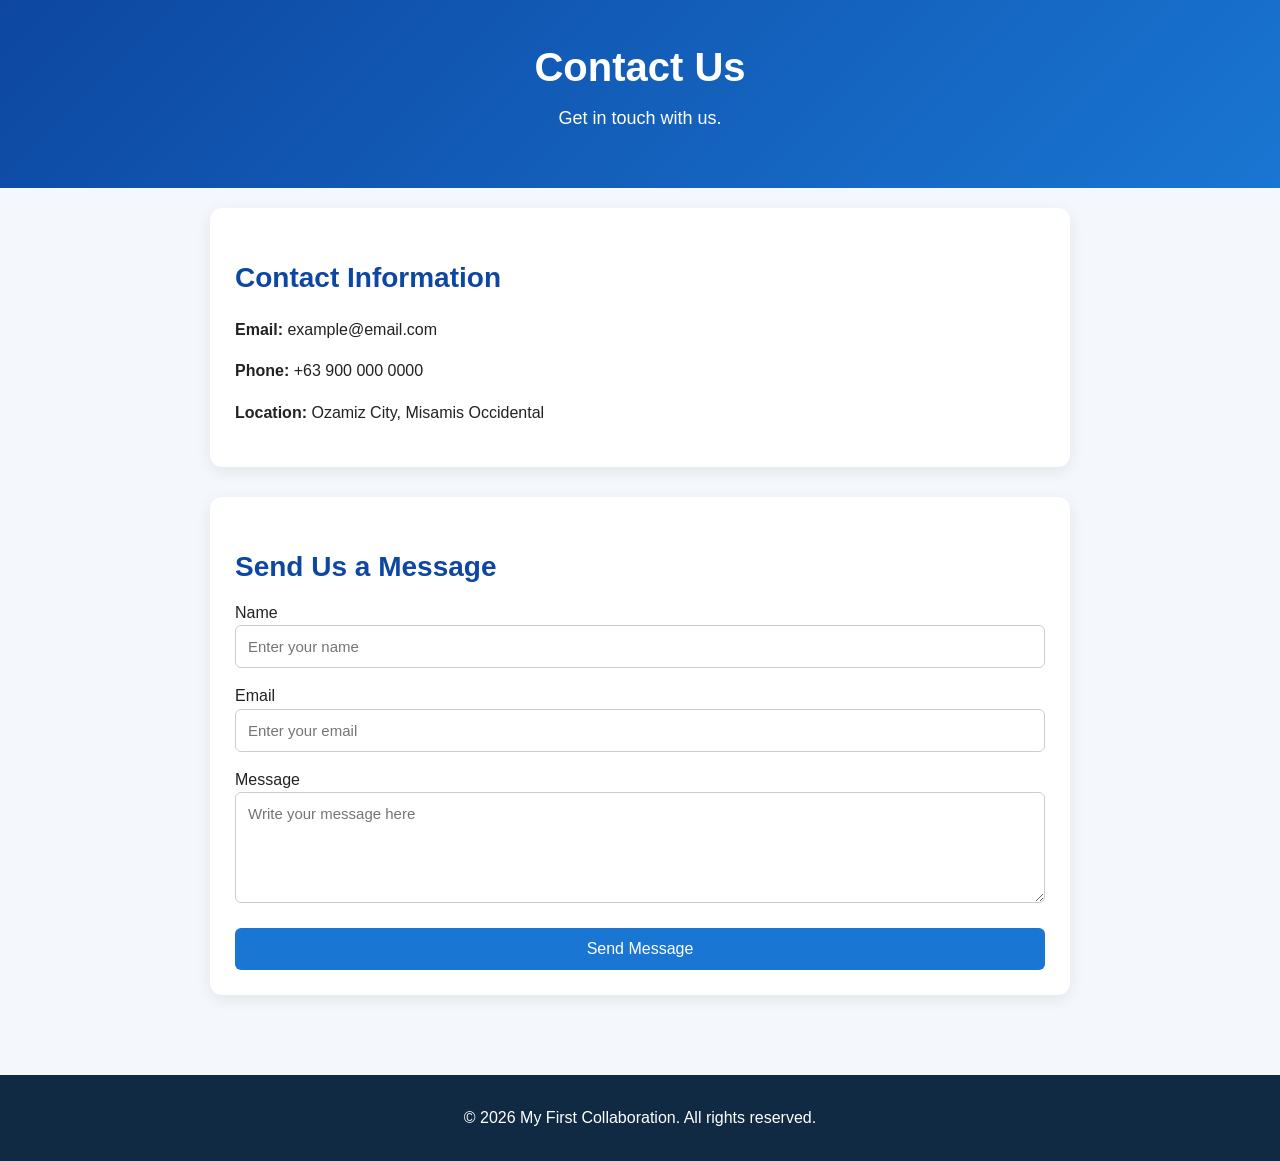
<file: contact.html>
<!DOCTYPE html> 
<html lang = "en">
<head>
<meta charset = "UTF-8">
<meta name = "viewport" content = "with= device-width, initial-scale = 1.0">
<title>Contact Us</title>
<link rel = "stylesheet" href = "style.css">
</head>

<body>
<header>
        <h1>Contact Us</h1>
        <p>Get in touch with us.</p>
    </header>

    <main class="contact-container">

        <section class="contact-info">
            <h2>Contact Information</h2>
            <p><strong>Email:</strong> example@email.com</p>
            <p><strong>Phone:</strong> +63 900 000 0000</p>
            <p><strong>Location:</strong> Ozamiz City, Misamis Occidental</p>
        </section>

        <section class="contact-form">
            <h2>Send Us a Message</h2>

            <form>
                <label for="name">Name</label>
                <input type="text" id="name" name="name" placeholder="Enter your name">

                <label for="email">Email</label>
                <input type="email" id="email" name="email" placeholder="Enter your email">

                <label for="message">Message</label>
                <textarea id="message" name="message" rows="5"
                    placeholder="Write your message here"></textarea>

                <button type="submit">Send Message</button>
            </form>
        </section>

    </main>

    <footer>
        <p>&copy; 2026 My First Collaboration. All rights reserved.</p>
    </footer>

</body>
</html>
</file>
<file: style.css>
/* =========================
   GENERAL STYLES
========================= */

* {
    box-sizing: border-box;
}

body {
    font-family: Arial, Helvetica, sans-serif;
    margin: 0;
    padding: 0;
    background-color: #f4f7fb;
    color: #222;
    line-height: 1.6;
}

/* =========================
   HEADER
========================= */

header {
    background: linear-gradient(135deg, #0d47a1, #1976d2);
    color: white;
    text-align: center;
    padding: 35px 20px;
}

header h1 {
    margin: 0 0 5px;
    font-size: 40px;
}

header p {
    margin: 5px 0 20px;
    font-size: 18px;
}

/* =========================
   NAVIGATION
========================= */

nav ul {
    list-style: none;
    padding: 0;
    margin: 20px 0 0;

    display: flex;
    justify-content: center;
    flex-wrap: wrap;
    gap: 10px;
}

nav ul li {
    margin: 0;
}

nav ul li a {
    display: block;
    color: white;
    text-decoration: none;
    padding: 10px 18px;
    border-radius: 6px;
    transition: background-color 0.3s ease;
}

nav ul li a:hover {
    background-color: rgba(255, 255, 255, 0.2);
}

/* =========================
   MAIN CONTENT
========================= */

main {
    max-width: 1100px;
    margin: 0 auto;
    padding: 30px 20px;
}

section {
    margin-bottom: 40px;
}

section h2 {
    color: #0d47a1;
    font-size: 28px;
    margin-bottom: 10px;
}

section > p {
    max-width: 800px;
}

/* =========================
   HOME SECTION
========================= */

#home {
    background-color: white;
    padding: 40px;
    border-radius: 12px;
    text-align: center;
    box-shadow: 0 4px 15px rgba(0, 0, 0, 0.08);
}

#home h2 {
    font-size: 32px;
}

/* =========================
   PRODUCTS
========================= */

#featured,
main > section {
    width: 100%;
}

article {
    background-color: white;
    padding: 25px;
    margin: 25px 0;
    border-radius: 12px;

    box-shadow: 0 4px 15px rgba(0, 0, 0, 0.08);

    transition: transform 0.3s ease,
                box-shadow 0.3s ease;
}

article:hover {
    transform: translateY(-5px);
    box-shadow: 0 8px 25px rgba(0, 0, 0, 0.12);
}

article h3 {
    color: #1565c0;
    font-size: 23px;
    margin-top: 0;
}

article img {
    display: block;
    width: 300px;
    max-width: 100%;
    height: 200px;
    object-fit: cover;

    margin: 15px 0;
    border-radius: 8px;
}

article p {
    color: #555;
}

/* =========================
   PRODUCT DETAILS
========================= */

article ul {
    padding-left: 20px;
}

article li {
    margin-bottom: 6px;
}

article li strong {
    color: #333;
}

/* =========================
   BUTTONS
========================= */

button {
    background-color: #1976d2;
    color: white;

    border: none;
    border-radius: 6px;

    padding: 12px 22px;
    margin-top: 10px;

    font-size: 16px;
    cursor: pointer;

    transition: background-color 0.3s ease,
                transform 0.2s ease;
}

button:hover {
    background-color: #0d47a1;
    transform: scale(1.03);
}

button:active {
    transform: scale(0.98);
}

/* =========================
   ABOUT SECTION
========================= */

#about {
    background-color: white;
    padding: 30px;
    border-radius: 12px;
    box-shadow: 0 4px 15px rgba(0, 0, 0, 0.08);
}

/* =========================
   HORIZONTAL LINES
========================= */

hr {
    border: 0;
    border-top: 1px solid #ddd;
    margin: 0;
}

/* =========================
   FOOTER
========================= */

footer {
    background-color: #102a43;
    color: white;
    text-align: center;
    padding: 25px 20px;
    margin-top: 30px;
}

footer p {
    margin: 5px 0;
}

/* =========================
   CONTACT PAGE
========================= */

.contact-container {
    max-width: 900px;
    margin: auto;
    padding: 20px;
}

.contact-info,
.contact-form {
    background-color: white;
    padding: 25px;
    margin-bottom: 30px;
    border-radius: 12px;
    box-shadow: 0 4px 15px rgba(0, 0, 0, 0.08);
}

.contact-info h2,
.contact-form h2 {
    color: #0d47a1;
}

form {
    display: flex;
    flex-direction: column;
}

input,
textarea {
    font-family: Arial, Helvetica, sans-serif;
    font-size: 15px;

    margin-bottom: 15px;
    padding: 12px;

    border: 1px solid #ccc;
    border-radius: 6px;

    outline: none;
}

input:focus,
textarea:focus {
    border-color: #1976d2;
    box-shadow: 0 0 5px rgba(25, 118, 210, 0.3);
}

textarea {
    resize: vertical;
}

/* =========================
   RESPONSIVE DESIGN
========================= */

@media (max-width: 600px) {

    header {
        padding: 25px 15px;
    }

    header h1 {
        font-size: 30px;
    }

    header p {
        font-size: 16px;
    }

    nav ul {
        flex-direction: column;
        align-items: center;
    }

    nav ul li a {
        width: 200px;
    }

    main {
        padding: 20px 15px;
    }

    #home {
        padding: 25px 15px;
    }

    article {
        padding: 20px;
    }

    article img {
        width: 100%;
        height: auto;
    }

    section h2 {
        font-size: 24px;
    }

    button {
        width: 100%;
    }
}
</file>
